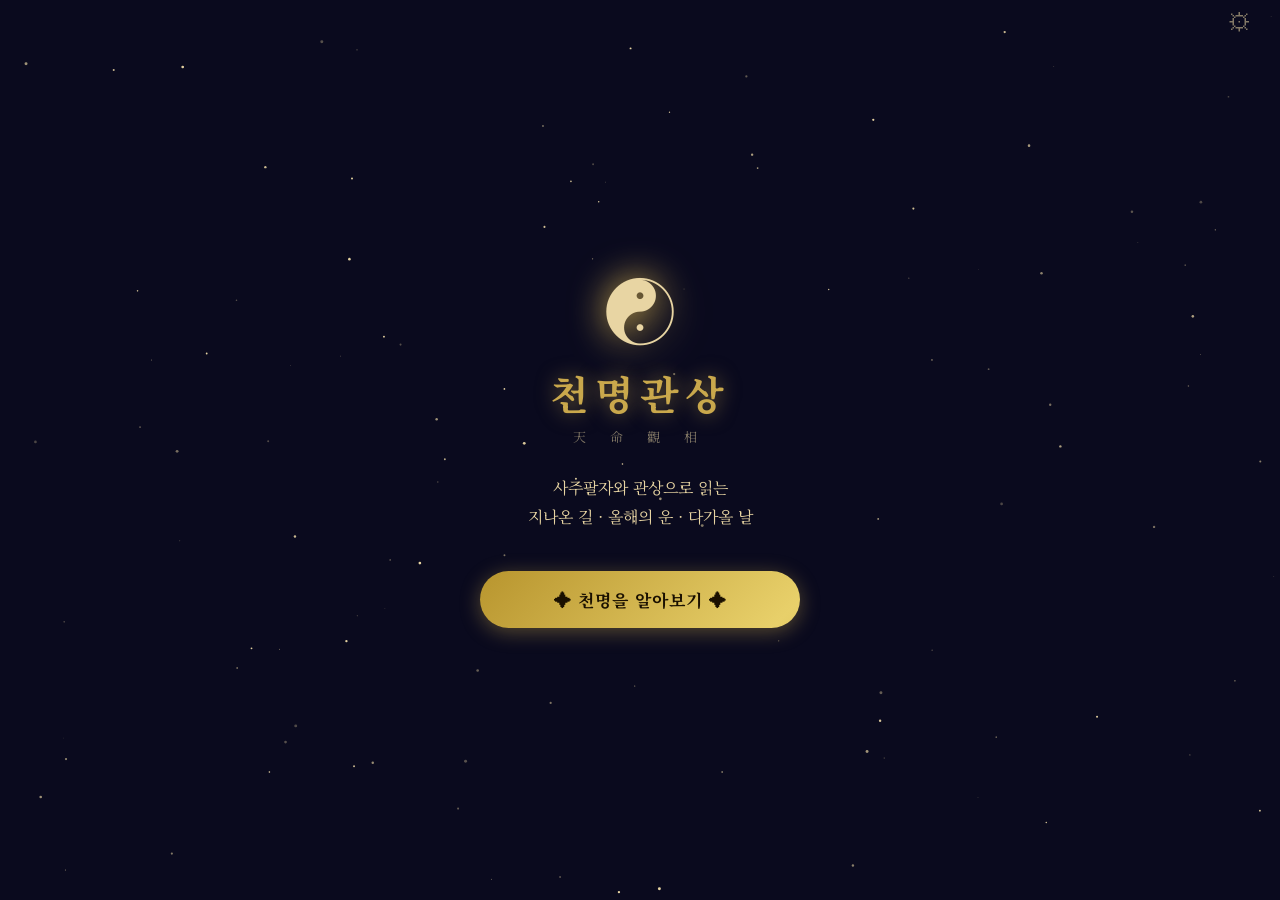
<file: index.html>
<!DOCTYPE html>
<html lang="ko">
<head>
  <meta charset="UTF-8">
  <meta name="viewport" content="width=device-width, initial-scale=1.0, user-scalable=no">
  <meta name="mobile-web-app-capable" content="yes">
  <meta name="apple-mobile-web-app-capable" content="yes">
  <meta name="apple-mobile-web-app-status-bar-style" content="black-translucent">
  <meta name="apple-mobile-web-app-title" content="천명관상">
  <meta name="theme-color" content="#0a0a1e">
  <title>천명관상</title>
  <link rel="manifest" href="manifest.json">
  <link rel="apple-touch-icon" href="icon.png">
  <link href="https://fonts.googleapis.com/css2?family=Noto+Serif+KR:wght@400;600;700&display=swap" rel="stylesheet">
  <link rel="stylesheet" href="style.css?v=6">
</head>
<body>

  <!-- 별 배경 -->
  <canvas id="starCanvas"></canvas>

  <!-- ╔══════════════════════════════╗ -->
  <!-- ║  뷰 1: 홈                    ║ -->
  <!-- ╚══════════════════════════════╝ -->
  <div class="view active" id="view-home">
    <div class="home-wrap">
      <div class="trigram">☯</div>
      <h1 class="app-title">천명관상</h1>
      <p class="app-hanja">天 命 觀 相</p>
      <p class="app-desc">사주팔자와 관상으로 읽는<br>지나온 길 · 올해의 운 · 다가올 날</p>
      <button class="btn-gold" onclick="App.goInfo()">✦ 천명을 알아보기 ✦</button>
      <button class="btn-outline btn-history" id="btnHistory" style="display:none" onclick="App.goHistory()">지난 풀이 보기</button>
    </div>
    <button class="btn-gear" onclick="App.goSettings()" title="설정">⚙</button>
  </div>

  <!-- ╔══════════════════════════════╗ -->
  <!-- ║  뷰 2: 정보 입력              ║ -->
  <!-- ╚══════════════════════════════╝ -->
  <div class="view" id="view-info">
    <div class="top-bar">
      <button class="btn-back" onclick="App.goHome()">‹</button>
      <span class="top-title">생년월일 입력</span>
    </div>
    <div class="scroll-wrap">

      <p class="section-label">성별</p>
      <div class="gender-row">
        <button class="gender-btn active" id="btnMale"   onclick="App.setGender('male')">♂ 남성</button>
        <button class="gender-btn"        id="btnFemale" onclick="App.setGender('female')">♀ 여성</button>
      </div>

      <p class="section-label">태어난 해</p>
      <input class="input-field" type="number" id="inputYear"
             placeholder="예: 1990" min="1900" inputmode="numeric">

      <div class="two-col">
        <div>
          <p class="section-label">월</p>
          <select class="input-field" id="inputMonth">
            <option value="">월</option>
          </select>
        </div>
        <div>
          <p class="section-label">일</p>
          <select class="input-field" id="inputDay">
            <option value="">일</option>
          </select>
        </div>
      </div>

      <p class="section-label">태어난 시 <span class="label-note">모르면 생략 가능</span></p>
      <select class="input-field" id="inputHour">
        <option value="-1">모름 / 생략</option>
      </select>

      <button class="btn-gold" style="margin-top:32px" onclick="App.goPhoto()">얼굴 사진 찍기 →</button>
    </div>
  </div>

  <!-- ╔══════════════════════════════╗ -->
  <!-- ║  뷰 3: 사진 촬영              ║ -->
  <!-- ╚══════════════════════════════╝ -->
  <div class="view" id="view-photo">
    <div class="top-bar">
      <button class="btn-back" onclick="App.goInfo()">‹</button>
      <span class="top-title">얼굴 사진</span>
    </div>
    <div class="photo-wrap">
      <div class="face-guide" id="faceGuide">
        <div class="face-oval"></div>
        <p class="guide-hint">얼굴을 타원 안에 맞춰주세요</p>
      </div>
      <div class="preview-area" id="previewArea">
        <img id="previewImg" alt="미리보기">
      </div>
      <div class="photo-btns">
        <label class="btn-outline" for="cameraInput">📷 카메라 촬영</label>
        <input type="file" id="cameraInput" accept="image/*" capture="user"
               style="display:none" onchange="App.onPhoto(this)">
        <label class="btn-outline" for="galleryInput">🖼 갤러리 선택</label>
        <input type="file" id="galleryInput" accept="image/*"
               style="display:none" onchange="App.onPhoto(this)">
      </div>
      <button class="btn-gold" id="btnAnalyze" style="display:none" onclick="App.startAnalysis()">
        ✦ 천명 분석 시작 ✦
      </button>
    </div>
  </div>

  <!-- ╔══════════════════════════════╗ -->
  <!-- ║  뷰 4: 분석 중               ║ -->
  <!-- ╚══════════════════════════════╝ -->
  <div class="view" id="view-loading">
    <div class="loading-wrap">
      <div class="loader-ring">
        <div class="loader-inner">☯</div>
      </div>
      <p class="loading-main">천명을 읽는 중...</p>
      <p class="loading-sub" id="loadingSub">사주팔자를 계산하고 있습니다</p>
      <p class="loading-hint" id="loadingHint"></p>
    </div>
  </div>

  <!-- ╔══════════════════════════════╗ -->
  <!-- ║  뷰 5: 결과                  ║ -->
  <!-- ╚══════════════════════════════╝ -->
  <div class="view" id="view-result">
    <div class="result-scroll">
      <div id="resultBody"></div>
      <div class="action-row">
        <button class="btn-share" onclick="App.share()">📤 내용 공유</button>
        <button class="btn-retry" onclick="App.regenerate()">🔄 새로 풀이</button>
        <button class="btn-retry" onclick="App.retry()">🏠 처음으로</button>
      </div>
    </div>
  </div>

  <!-- ╔══════════════════════════════╗ -->
  <!-- ║  뷰 7: 지난 풀이              ║ -->
  <!-- ╚══════════════════════════════╝ -->
  <div class="view" id="view-history">
    <div class="top-bar">
      <button class="btn-back" onclick="App.goHome()">‹</button>
      <span class="top-title">지난 풀이</span>
    </div>
    <div class="scroll-wrap">
      <div id="historyList"></div>
      <p class="input-hint">풀이 기록과 생년월일은 이 기기에만 저장됩니다.</p>
      <button class="btn-outline" style="margin-top:16px;width:100%" onclick="App.clearHistory()">기록 모두 삭제</button>
    </div>
  </div>

  <!-- ╔══════════════════════════════╗ -->
  <!-- ║  뷰 6: 설정                  ║ -->
  <!-- ╚══════════════════════════════╝ -->
  <div class="view" id="view-settings">
    <div class="top-bar">
      <button class="btn-back" onclick="App.goHome()">‹</button>
      <span class="top-title">설정</span>
    </div>
    <div class="scroll-wrap">
      <p class="section-label">OpenRouter API 키</p>
      <input class="input-field" type="password" id="apiKeyInput" placeholder="sk-or-v1-...">
      <p class="input-hint">openrouter.ai에서 발급한 API 키를 입력하세요</p>
      <button class="btn-gold" onclick="App.saveSettings()">저장</button>
    </div>
  </div>

  <script src="saju.js?v=4"></script>
  <script src="app.js?v=6"></script>
</body>
</html>
</file>
<file: style.css>
/* ── 기본 리셋 ──────────────────────────────────────── */
*, *::before, *::after { box-sizing: border-box; margin: 0; padding: 0; }

:root {
  --navy:   #0a0a1e;
  --navy2:  #12122e;
  --gold:   #c9a84c;
  --gold2:  #e8d5a3;
  --gold3:  #f5ebb8;
  --dim:    rgba(232,213,163,0.55);
  --card:   rgba(255,255,255,0.05);
  --border: rgba(201,168,76,0.25);
  --r:      16px;
}

html, body {
  height: 100%;
  font-family: 'Noto Serif KR', 'Nanum Myeongjo', serif;
  background: var(--navy);
  color: var(--gold2);
  overflow: hidden;
}

/* ── 별 캔버스 ──────────────────────────────────────── */
#starCanvas {
  position: fixed;
  inset: 0;
  z-index: 0;
  pointer-events: none;
}

/* ── 뷰 시스템 ──────────────────────────────────────── */
.view {
  position: fixed;
  inset: 0;
  z-index: 1;
  display: none;
  flex-direction: column;
  opacity: 0;
  transform: translateY(24px);
  transition: opacity .35s, transform .35s;
}
.view.active {
  display: flex;
  opacity: 1;
  transform: translateY(0);
}

/* ── 홈 뷰 ──────────────────────────────────────────── */
.home-wrap {
  flex: 1;
  display: flex;
  flex-direction: column;
  align-items: center;
  justify-content: center;
  padding: 40px 24px;
  text-align: center;
}

.trigram {
  font-size: 72px;
  line-height: 1;
  animation: pulse 3s ease-in-out infinite;
  filter: drop-shadow(0 0 18px var(--gold));
}
@keyframes pulse {
  0%,100% { opacity: 1; transform: scale(1); }
  50%      { opacity: .75; transform: scale(1.07); }
}

.app-title {
  font-size: 40px;
  font-weight: 700;
  color: var(--gold);
  letter-spacing: 6px;
  margin-top: 20px;
  text-shadow: 0 0 20px rgba(201,168,76,.6);
}
.app-hanja {
  font-size: 13px;
  letter-spacing: 10px;
  color: var(--dim);
  margin-top: 6px;
}
.app-desc {
  font-size: 16px;
  line-height: 1.8;
  color: var(--gold2);
  margin: 28px 0 40px;
}

.btn-gear {
  position: absolute;
  top: env(safe-area-inset-top, 16px);
  right: 20px;
  background: none;
  border: none;
  font-size: 24px;
  color: var(--dim);
  cursor: pointer;
  padding: 8px;
}

/* ── 공통 버튼 ──────────────────────────────────────── */
.btn-gold {
  width: 100%;
  max-width: 320px;
  padding: 16px 24px;
  background: linear-gradient(135deg, #b8952e, #e8d06a, #b8952e);
  background-size: 200% 100%;
  border: none;
  border-radius: 50px;
  color: #1a1000;
  font-family: inherit;
  font-size: 17px;
  font-weight: 700;
  letter-spacing: 1px;
  cursor: pointer;
  animation: goldShimmer 4s linear infinite;
  box-shadow: 0 4px 20px rgba(201,168,76,.4);
  transition: transform .15s, box-shadow .15s;
}
.btn-gold:active { transform: scale(.97); box-shadow: 0 2px 10px rgba(201,168,76,.3); }
@keyframes goldShimmer {
  0%   { background-position: 0% 50%; }
  100% { background-position: 200% 50%; }
}

.btn-outline {
  display: inline-block;
  padding: 13px 20px;
  border: 1.5px solid var(--gold);
  border-radius: 50px;
  color: var(--gold);
  font-family: inherit;
  font-size: 15px;
  cursor: pointer;
  text-align: center;
  transition: background .2s;
}
.btn-outline:active { background: rgba(201,168,76,.1); }

/* ── 상단 바 ────────────────────────────────────────── */
.top-bar {
  display: flex;
  align-items: center;
  padding: 16px 16px 0;
  padding-top: max(16px, env(safe-area-inset-top));
  gap: 12px;
  flex-shrink: 0;
}
.btn-back {
  background: none;
  border: none;
  font-size: 32px;
  color: var(--gold);
  cursor: pointer;
  line-height: 1;
  padding: 0 8px 0 0;
}
.top-title {
  font-size: 18px;
  font-weight: 600;
  color: var(--gold2);
  letter-spacing: 1px;
}

/* ── 스크롤 래퍼 ─────────────────────────────────────── */
.scroll-wrap {
  flex: 1;
  overflow-y: auto;
  padding: 20px 24px;
  padding-bottom: max(24px, env(safe-area-inset-bottom));
  -webkit-overflow-scrolling: touch;
}

/* ── 폼 요소 ────────────────────────────────────────── */
.section-label {
  font-size: 13px;
  color: var(--dim);
  letter-spacing: 1px;
  margin: 20px 0 8px;
  text-transform: uppercase;
}
.label-note {
  font-size: 11px;
  color: rgba(232,213,163,.35);
  text-transform: none;
  letter-spacing: 0;
  margin-left: 6px;
}

.input-field {
  width: 100%;
  background: var(--card);
  border: 1.5px solid var(--border);
  border-radius: var(--r);
  padding: 14px 16px;
  color: var(--gold2);
  font-family: inherit;
  font-size: 16px;
  outline: none;
  transition: border-color .2s;
  -webkit-appearance: none;
  appearance: none;
}
.input-field:focus  { border-color: var(--gold); }
.input-field option { background: var(--navy2); color: var(--gold2); }

.two-col {
  display: grid;
  grid-template-columns: 1fr 1fr;
  gap: 12px;
}

.input-hint {
  font-size: 12px;
  color: var(--dim);
  margin-top: 8px;
  line-height: 1.5;
}

/* ── 성별 선택 ──────────────────────────────────────── */
.gender-row {
  display: grid;
  grid-template-columns: 1fr 1fr;
  gap: 12px;
}
.gender-btn {
  padding: 14px;
  border: 1.5px solid var(--border);
  border-radius: var(--r);
  background: var(--card);
  color: var(--dim);
  font-family: inherit;
  font-size: 16px;
  cursor: pointer;
  transition: all .2s;
  letter-spacing: 1px;
}
.gender-btn.active {
  border-color: var(--gold);
  color: var(--gold);
  background: rgba(201,168,76,.1);
  box-shadow: 0 0 12px rgba(201,168,76,.2);
}

/* ── 사진 뷰 ────────────────────────────────────────── */
.photo-wrap {
  flex: 1;
  display: flex;
  flex-direction: column;
  align-items: center;
  padding: 16px 24px;
  padding-bottom: max(24px, env(safe-area-inset-bottom));
  gap: 16px;
  overflow-y: auto;
}

.face-guide {
  width: 220px;
  height: 280px;
  position: relative;
  display: flex;
  align-items: center;
  justify-content: center;
  flex-shrink: 0;
}
.face-oval {
  width: 180px;
  height: 240px;
  border: 2px dashed var(--gold);
  border-radius: 50%;
  opacity: .6;
  animation: ovalPulse 2s ease-in-out infinite;
}
@keyframes ovalPulse {
  0%,100% { opacity: .6; box-shadow: 0 0 0 0 rgba(201,168,76,0); }
  50%     { opacity: 1;  box-shadow: 0 0 0 8px rgba(201,168,76,.1); }
}
.guide-hint {
  position: absolute;
  bottom: -4px;
  font-size: 12px;
  color: var(--dim);
  white-space: nowrap;
}

.preview-area {
  width: 220px;
  height: 280px;
  border-radius: 20px;
  overflow: hidden;
  border: 2px solid var(--gold);
  display: none;
  flex-shrink: 0;
}
.preview-area img {
  width: 100%;
  height: 100%;
  object-fit: cover;
}

.photo-btns {
  display: flex;
  gap: 12px;
  flex-wrap: wrap;
  justify-content: center;
}

/* ── 로딩 뷰 ────────────────────────────────────────── */
.loading-wrap {
  flex: 1;
  display: flex;
  flex-direction: column;
  align-items: center;
  justify-content: center;
  gap: 24px;
  padding: 40px;
}

.loader-ring {
  width: 120px;
  height: 120px;
  border-radius: 50%;
  border: 3px solid var(--border);
  border-top-color: var(--gold);
  animation: spin 1.2s linear infinite;
  display: flex;
  align-items: center;
  justify-content: center;
  position: relative;
}
.loader-ring::before {
  content: '';
  position: absolute;
  inset: 8px;
  border-radius: 50%;
  border: 2px solid var(--border);
  border-bottom-color: var(--gold);
  animation: spin 1.8s linear infinite reverse;
}
.loader-inner {
  font-size: 36px;
  animation: counterSpin 1.2s linear infinite reverse;
  filter: drop-shadow(0 0 8px var(--gold));
}
@keyframes spin        { to { transform: rotate(360deg);  } }
@keyframes counterSpin { to { transform: rotate(-360deg); } }

.loading-main {
  font-size: 20px;
  font-weight: 600;
  color: var(--gold);
  letter-spacing: 2px;
}
.loading-sub {
  font-size: 14px;
  color: var(--dim);
  text-align: center;
  animation: fadeInOut 2s ease-in-out infinite;
}
@keyframes fadeInOut {
  0%,100% { opacity: .4; }
  50%     { opacity: 1; }
}

/* ── 결과 뷰 ────────────────────────────────────────── */
.result-scroll {
  flex: 1;
  overflow-y: auto;
  -webkit-overflow-scrolling: touch;
  padding-bottom: max(24px, env(safe-area-inset-bottom));
}

/* 결과 카드 */
.result-card {
  margin: 0 16px 16px;
  background: var(--card);
  border: 1px solid var(--border);
  border-radius: 20px;
  padding: 20px;
}

.card-title {
  font-size: 13px;
  color: var(--gold);
  letter-spacing: 3px;
  text-transform: uppercase;
  margin-bottom: 16px;
}
.card-body {
  font-size: 15px;
  line-height: 1.9;
  color: var(--gold2);
}

/* 사주 기둥 */
.pillars-row {
  display: flex;
  gap: 8px;
  margin-bottom: 16px;
}
.pillar-box {
  flex: 1;
  border: 1px solid var(--border);
  border-radius: 12px;
  padding: 10px 6px;
  text-align: center;
  background: rgba(255,255,255,.03);
}
.pillar-label {
  font-size: 10px;
  color: var(--dim);
  letter-spacing: 1px;
  margin-bottom: 6px;
}
.pillar-char {
  font-size: 22px;
  color: var(--gold);
  line-height: 1.2;
  font-weight: 600;
}
.pillar-kr {
  font-size: 11px;
  color: var(--dim);
  margin-top: 4px;
}

/* 오행 바 */
.ohaeng-bar {
  display: flex;
  border-radius: 8px;
  overflow: hidden;
  height: 8px;
  margin-bottom: 16px;
  gap: 2px;
}
.ohaeng-seg {
  border-radius: 4px;
  transition: flex .5s;
}

/* 액션 버튼 */
.action-row {
  display: flex;
  gap: 12px;
  padding: 8px 16px 8px;
}
.btn-share, .btn-retry {
  flex: 1;
  padding: 14px;
  border-radius: 50px;
  font-family: inherit;
  font-size: 15px;
  cursor: pointer;
  border: none;
  transition: transform .15s;
}
.btn-share:active, .btn-retry:active { transform: scale(.97); }
.btn-share {
  background: linear-gradient(135deg, #b8952e, #e8d06a);
  color: #1a1000;
  font-weight: 700;
}
.btn-retry {
  background: var(--card);
  border: 1.5px solid var(--border);
  color: var(--gold2);
}

@keyframes slideUp {
  from { opacity: 0; transform: translateY(20px); }
  to   { opacity: 1; transform: translateY(0); }
}
.result-card { animation: slideUp .5s ease-out both; }

/* ── V2 결과 화면 ───────────────────────────────────── */
.btn-history { margin-top: 14px; width: 100%; max-width: 320px; }
.loading-hint { font-size: 12px; color: rgba(232,213,163,.4); min-height: 1em; }

.result-head {
  text-align: center;
  padding: 40px 20px 20px;
  padding-top: max(40px, calc(env(safe-area-inset-top) + 24px));
  background: radial-gradient(ellipse at center top, rgba(201,168,76,.18) 0%, transparent 70%);
}
.result-year { font-size: 13px; color: var(--dim); letter-spacing: 2px; }
.result-headline {
  font-size: 24px; font-weight: 700; color: var(--gold); line-height: 1.5;
  margin: 12px 0 20px; text-shadow: 0 0 20px rgba(201,168,76,.5);
  animation: slideUp .6s ease-out both;
}
.chip-row { display: flex; gap: 8px; justify-content: center; flex-wrap: wrap; }
.chip {
  padding: 7px 14px; border-radius: 50px; border: 1px solid var(--border);
  background: var(--card); color: var(--gold2); font-family: inherit; font-size: 13px; cursor: pointer;
}
.chip:active { background: rgba(201,168,76,.15); }

.result-card { scroll-margin-top: 16px; }
.card-body.small { font-size: 14px; line-height: 1.8; color: var(--dim); margin-top: 6px; }
.card-meta { font-size: 13px; color: var(--gold2); margin-top: 4px; line-height: 1.7; }
.card-note { font-size: 12px; color: var(--dim); margin-top: 8px; line-height: 1.6; }
.sub-title { font-size: 12px; color: var(--gold); letter-spacing: 2px; margin: 18px 0 10px; }

.ohaeng-legend { display: flex; flex-wrap: wrap; gap: 10px; margin: -8px 0 10px; }
.ohaeng-legend .lg { font-size: 11px; color: var(--dim); }
.ohaeng-legend .lg::before {
  content: ''; display: inline-block; width: 8px; height: 8px; border-radius: 2px;
  background: var(--c); margin-right: 4px; vertical-align: 0;
}

.daeun-strip { display: flex; gap: 6px; overflow-x: auto; padding-bottom: 4px; -webkit-overflow-scrolling: touch; }
.daeun-cell {
  flex: 0 0 56px; text-align: center; padding: 8px 2px; border-radius: 10px;
  border: 1px solid var(--border); background: rgba(255,255,255,.03);
}
.daeun-cell.now { border-color: var(--gold); box-shadow: 0 0 10px rgba(201,168,76,.35); }
.dc-age { font-size: 10px; color: var(--dim); }
.dc-ganji { font-size: 16px; color: var(--gold); margin: 3px 0; }
.dc-label { font-size: 10px; }
.lv-상승 .dc-label { color: #8fd18f; }
.lv-평탄 .dc-label { color: var(--dim); }
.lv-조정 .dc-label { color: #e8a07a; }

.badge {
  display: inline-block; font-size: 11px; padding: 2px 8px; border-radius: 50px;
  border: 1px solid; white-space: nowrap; letter-spacing: 0;
}
.badge-up   { color: #8fd18f; border-color: rgba(143,209,143,.5); }
.badge-flat { color: var(--dim); border-color: var(--border); }
.badge-down { color: #e8a07a; border-color: rgba(232,160,122,.5); }

.period { padding: 14px 0; border-bottom: 1px solid rgba(201,168,76,.12); }
.period:last-child { border-bottom: none; }
.period.current { background: rgba(201,168,76,.06); margin: 0 -12px; padding: 14px 12px; border-radius: 12px; }
.period-top { display: flex; justify-content: space-between; align-items: center; gap: 8px; margin-bottom: 6px; }
.period-range { font-size: 12px; color: var(--gold); letter-spacing: .5px; }
.period-title { font-size: 16px; color: var(--gold3); font-weight: 600; margin-bottom: 4px; }
.section-summary {
  font-size: 15px; line-height: 1.9; color: var(--gold3); margin-top: 14px;
  padding-top: 14px; border-top: 1px dashed var(--border);
}

.face-row { padding: 8px 0; border-bottom: 1px solid rgba(201,168,76,.1); }
.face-row:last-child { border-bottom: none; }
.face-part { font-size: 12px; color: var(--gold); margin-bottom: 2px; }
.face-text { font-size: 14px; color: var(--gold2); line-height: 1.7; }

.area-grid { display: grid; grid-template-columns: 1fr; gap: 10px; margin-top: 14px; }
.area { background: rgba(255,255,255,.03); border: 1px solid rgba(201,168,76,.15); border-radius: 12px; padding: 12px; }
.area-label { font-size: 12px; color: var(--gold); margin-bottom: 4px; }
.area-text { font-size: 14px; line-height: 1.75; color: var(--gold2); }
.months { margin-top: 14px; display: flex; flex-direction: column; gap: 6px; font-size: 13px; line-height: 1.6; }
.m-good { color: #8fd18f; }
.m-caution { color: #e8a07a; }

.decision-row { padding: 10px 0; border-bottom: 1px solid rgba(201,168,76,.1); }
.decision-row:last-child { border-bottom: none; }
.decision-head { display: flex; justify-content: space-between; align-items: center; gap: 8px; flex-wrap: wrap; }
.decision-label { font-size: 14px; color: var(--gold3); }
.decision-marks { display: flex; gap: 6px; flex-wrap: wrap; }
.dm-year { font-size: 11px; color: var(--dim); }

.life-portrait {
  margin-top: 16px; padding: 16px; border-radius: 14px;
  border: 1px solid rgba(201,168,76,.5); background: rgba(201,168,76,.07);
}
.lp-title { font-size: 13px; color: var(--gold); letter-spacing: 2px; margin-bottom: 8px; }
.life-portrait .card-body { color: var(--gold3); line-height: 2; }

.disclaimer { font-size: 12px; color: var(--dim); line-height: 1.7; margin: 4px 20px 12px; }

.history-row {
  display: block; width: 100%; text-align: left; margin-bottom: 10px; padding: 14px 16px;
  border-radius: var(--r); border: 1px solid var(--border); background: var(--card);
  font-family: inherit; color: var(--gold2); cursor: pointer;
}
.hr-title { font-size: 15px; color: var(--gold); margin-bottom: 4px; }
.hr-meta { font-size: 12px; color: var(--dim); }

/* 하단 버튼 3분할 (내용 공유 / 새로 풀이 / 처음으로) */
.action-row { gap: 8px; padding: 8px 16px 16px; }
.action-row .btn-share, .action-row .btn-retry {
  min-width: 0; padding: 14px 6px; font-size: 14px; white-space: nowrap;
}
</file>
